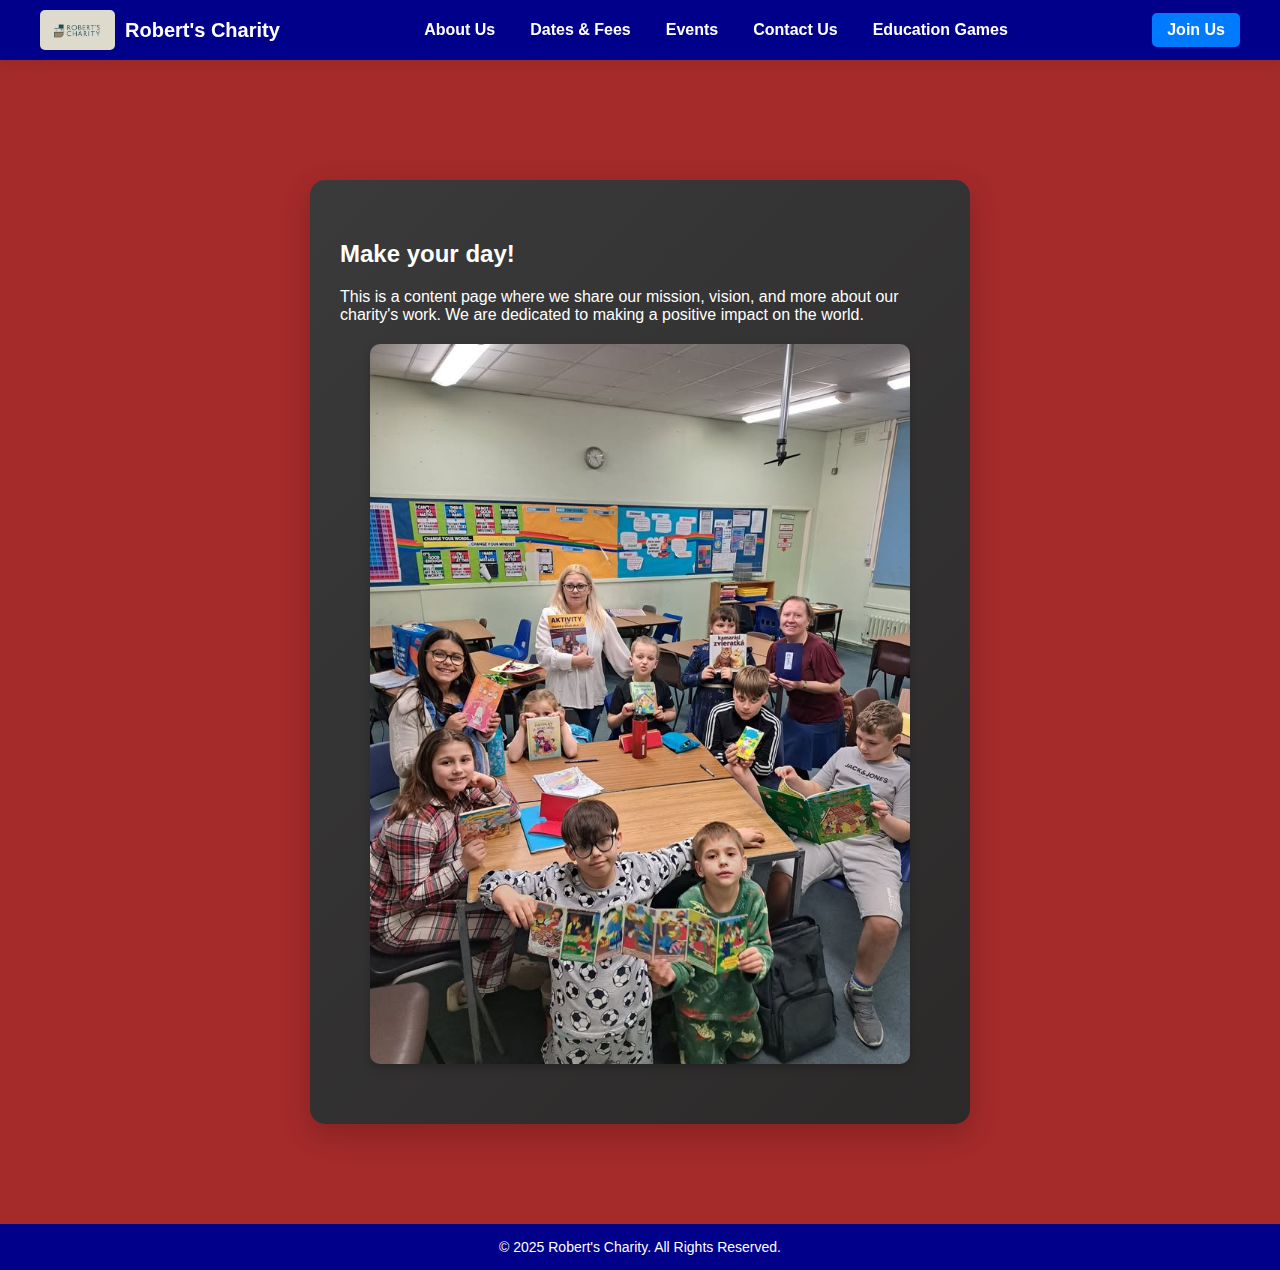
<file: index.html>
<!DOCTYPE html>
<html lang="en">

<head>
    <meta charset="UTF-8">
    <meta name="viewport" content="width=device-width, initial-scale=1.0">
    <title>Robert's Charity</title>
    <link href="css/style.css" rel="stylesheet">

    <!-- External JavaScript -->
    <script src="scripts/javascript.js" defer></script> <!-- Ensure this loads after HTML -->

</head>

<body>

    <!-- Header Section -->
    <header>
        <div class="header-container">
            <!-- Logo & Site Name -->
            <div class="logo-title">
                <a href="index.html">
                    <img src="images/Logo.png" alt="Robert's Charity Logo" class="logo">
                    <span class="site-name">Robert's Charity</span>
                </a>
            </div>

            

            <!-- Navigation Menu -->
            <nav class="nav-menu" id="nav-menu">
                <a href="pages/about.html">About Us</a>
                <a href="pages/dates-fees.html">Dates & Fees</a>
                <a href="pages/events.html">Events</a>
                <a href="pages/contact.html">Contact Us</a>
                <a href="pages/educationgames.html">Education Games</a>
            </nav>

            <!-- Right Actions (Language & Join Us) -->
            <div class="right-actions">
                
                <a href="pages/signup.html" class="join-btn">Join Us</a>
            </div>
        </div>
    </header>

    <!-- Main Content -->
    <main>
        <div class="content">
            <h2>Make your day!</h2>
            <p>This is a content page where we share our mission, vision, and more about our charity's work. We are dedicated to making a positive impact on the world.</p>
            <img src="images/homepage.jpg" alt="Charity Image" class="homepage-image">
        </div>
    </main>

    <!-- Footer Section -->
    <footer>
        <p>&copy; 2025 Robert's Charity. All Rights Reserved.</p>
    </footer>

</body>

</html>
</file>
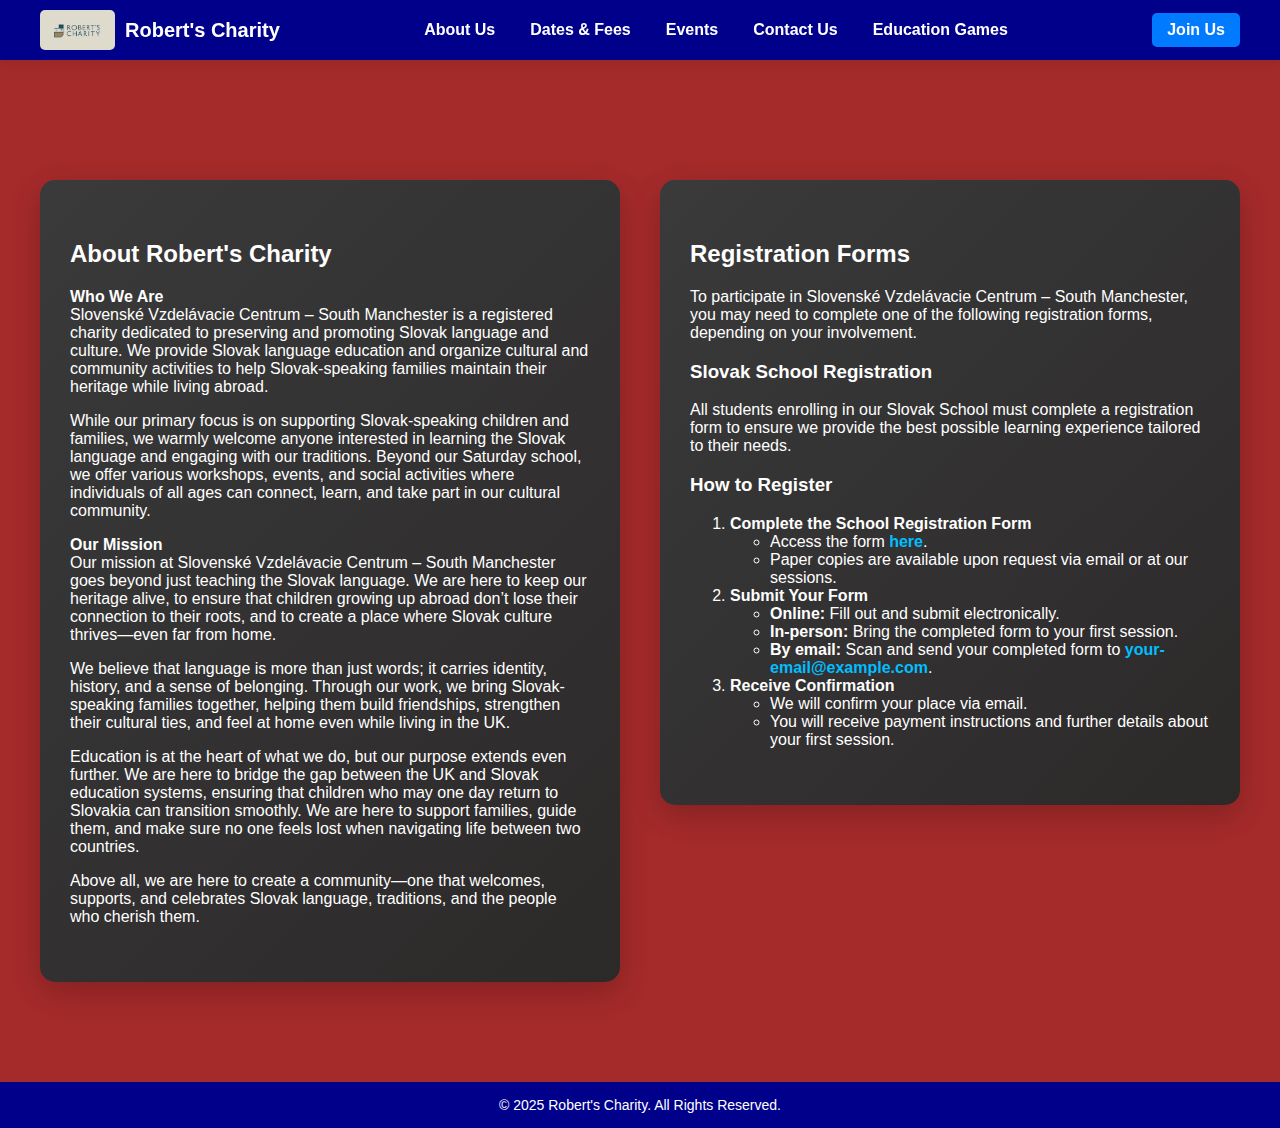
<file: pages/about.html>
<!DOCTYPE html>
<html lang="en">

<head>
    <meta charset="UTF-8">
    <meta name="viewport" content="width=device-width, initial-scale=1.0">
    <title>About Us - Robert's Charity</title>
    <link href="../css/style.css" rel="stylesheet">
    <script src="../scripts/javascript.js"></script>


</head>

<body>

    <!-- Header Section -->
    <header>
        <div class="header-container">
            <!-- Logo & Site Name -->
            <div class="logo-title">
                <a href="../">
                    <img src="../images/Logo.png" alt="Robert's Charity Logo" class="logo">
                    <span class="site-name">Robert's Charity</span>
                </a>
            </div>


            <!-- Navigation Menu -->

            <nav class="nav-menu">
                <a href="./about.html">About Us</a>
                <a href="./dates-fees.html">Dates & Fees</a>
                <a href="./events.html">Events</a>
                <a href="./contact.html">Contact Us</a>
                <a href="./educationgames.html">Education Games</a>
            </nav>



            <!-- Language & Join Us Button -->
            <div class="right-actions">
                
                <a href="pages/signup.html" class="join-btn">Join Us</a>

            </div>
        </div>
    </header>

    <!-- Main Content -->
    <main>
        <div class="content-container">
            <div class="content left-content">
                <h2>About Robert's Charity</h2>
                <p>
                    <strong>Who We Are</strong><br>
                    Slovenské Vzdelávacie Centrum – South Manchester is a registered charity dedicated to preserving and
                    promoting Slovak language and culture. We provide Slovak language education and organize cultural
                    and community activities to help Slovak-speaking families maintain their heritage while living
                    abroad.
                </p>
                <p>
                    While our primary focus is on supporting Slovak-speaking children and families, we warmly welcome
                    anyone interested in learning the Slovak language and engaging with our traditions. Beyond our
                    Saturday school, we offer various workshops, events, and social activities where individuals of all
                    ages can connect, learn, and take part in our cultural community.
                </p>
                <p>
                    <strong>Our Mission</strong><br>
                    Our mission at Slovenské Vzdelávacie Centrum – South Manchester goes beyond just teaching the Slovak
                    language. We are here to keep our heritage alive, to ensure that children growing up abroad don’t
                    lose their connection to their roots, and to create a place where Slovak culture thrives—even far
                    from home.
                </p>
                <p>
                    We believe that language is more than just words; it carries identity, history, and a sense of
                    belonging. Through our work, we bring Slovak-speaking families together, helping them build
                    friendships, strengthen their cultural ties, and feel at home even while living in the UK.
                </p>
                <p>
                    Education is at the heart of what we do, but our purpose extends even further. We are here to bridge
                    the gap between the UK and Slovak education systems, ensuring that children who may one day return
                    to Slovakia can transition smoothly. We are here to support families, guide them, and make sure no
                    one feels lost when navigating life between two countries.
                </p>
                <p>
                    Above all, we are here to create a community—one that welcomes, supports, and celebrates Slovak
                    language, traditions, and the people who cherish them.
                </p>
            </div>

            <!-- Registration Information Section -->
            <div class="content right-content">
                <h2>Registration Forms</h2>
                <p>To participate in Slovenské Vzdelávacie Centrum – South Manchester, you may need to complete one of
                    the following registration forms, depending on your involvement.</p>

                <h3>Slovak School Registration</h3>
                <p>All students enrolling in our Slovak School must complete a registration form to ensure we provide
                    the best possible learning experience tailored to their needs.</p>

                <h3>How to Register</h3>
                <ol>
                    <li><strong>Complete the School Registration Form</strong>
                        <ul>
                            <li>Access the form <a href="signup.html">here</a>.</li>
                            <li>Paper copies are available upon request via email or at our sessions.</li>
                        </ul>
                    </li>
                    <li><strong>Submit Your Form</strong>
                        <ul>
                            <li><strong>Online:</strong> Fill out and submit electronically.</li>
                            <li><strong>In-person:</strong> Bring the completed form to your first session.</li>
                            <li><strong>By email:</strong> Scan and send your completed form to <a
                                    href="mailto:your-email@example.com">your-email@example.com</a>.</li>
                        </ul>
                    </li>
                    <li><strong>Receive Confirmation</strong>
                        <ul>
                            <li>We will confirm your place via email.</li>
                            <li>You will receive payment instructions and further details about your first session.</li>
                        </ul>
                    </li>
                </ol>
            </div>
        </div>
    </main>


    <!-- Footer Section -->
    <footer>
        <p>&copy; 2025 Robert's Charity. All Rights Reserved.</p>
    </footer>

</body>

</html>
</file>
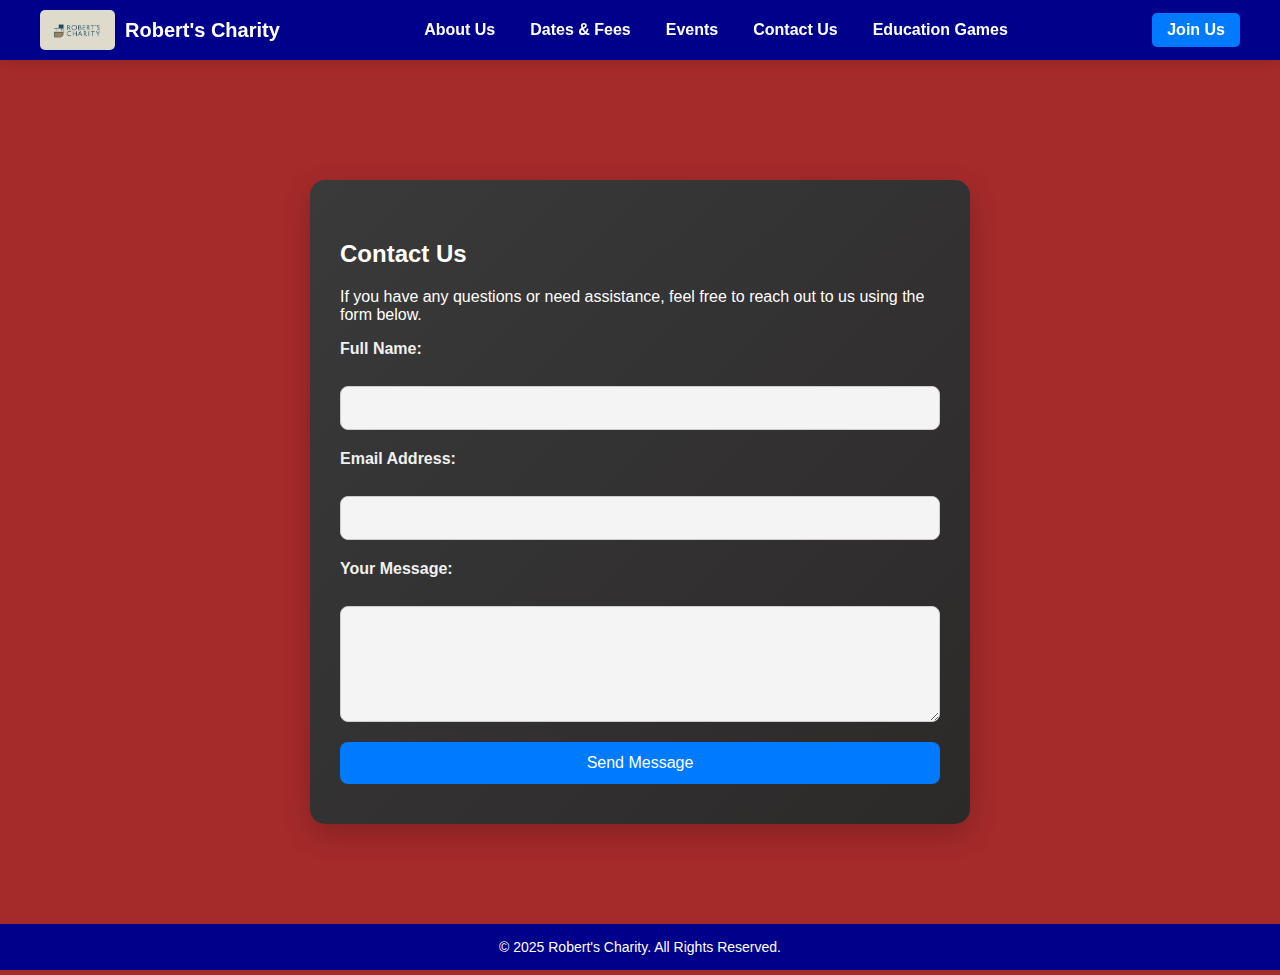
<file: pages/contact.html>
<!DOCTYPE html>
<html lang="en">

<head>
    <meta charset="UTF-8">
    <meta name="viewport" content="width=device-width, initial-scale=1.0">
    <title>Contact Us - Robert's Charity</title>
    <link href="../css/style.css" rel="stylesheet">
    <script src="../scripts/javascript.js" defer></script>
</head>

<body>

    <!-- Header Section -->
    <header>
        <div class="header-container">
            <!-- Logo & Site Name -->
            <div class="logo-title">
                <a href="../index.html">
                    <img src="../images/Logo.png" alt="Robert's Charity Logo" class="logo">
                    <span class="site-name">Robert's Charity</span>
                </a>
            </div>


            <!-- Navigation Menu -->
            <nav class="nav-menu">
                <a href="./about.html">About Us</a>
                <a href="./dates-fees.html">Dates & Fees</a>
                <a href="./events.html">Events</a>
                <a href="./contact.html">Contact Us</a>
                <a href="./educationgames.html">Education Games</a>
            </nav>

            <!-- Language & Join Us Button -->
            <div class="right-actions">
                
                <a href="signup.html" class="join-btn">Join Us</a>
            </div>
        </div>
    </header>

    <!-- Main Content -->
    <main>
        <div class="content">
            <h2>Contact Us</h2>
            <p>If you have any questions or need assistance, feel free to reach out to us using the form below.</p>

            <!-- Contact Form -->
            <form id="contact-form">
                <label for="name">Full Name:</label>
                <input type="text" id="name" name="name" required>

                <label for="email">Email Address:</label>
                <input type="email" id="email" name="email" required>

                <label for="message">Your Message:</label>
                <textarea id="message" name="message" rows="5" required></textarea>

                <button type="submit">Send Message</button>
            </form>

            <p class="success-message" id="success-message" style="display: none;">Thank you! Your message has been
                sent.</p>
        </div>
    </main>

    <!-- Footer Section -->
    <footer>
        <p>&copy; 2025 Robert's Charity. All Rights Reserved.</p>
    </footer>

    <script>
        document.getElementById("contact-form").addEventListener("submit", function (event) {
            event.preventDefault();
            document.getElementById("success-message").style.display = "block";
            this.reset();
        });
    </script>

</body>

</html>
</file>
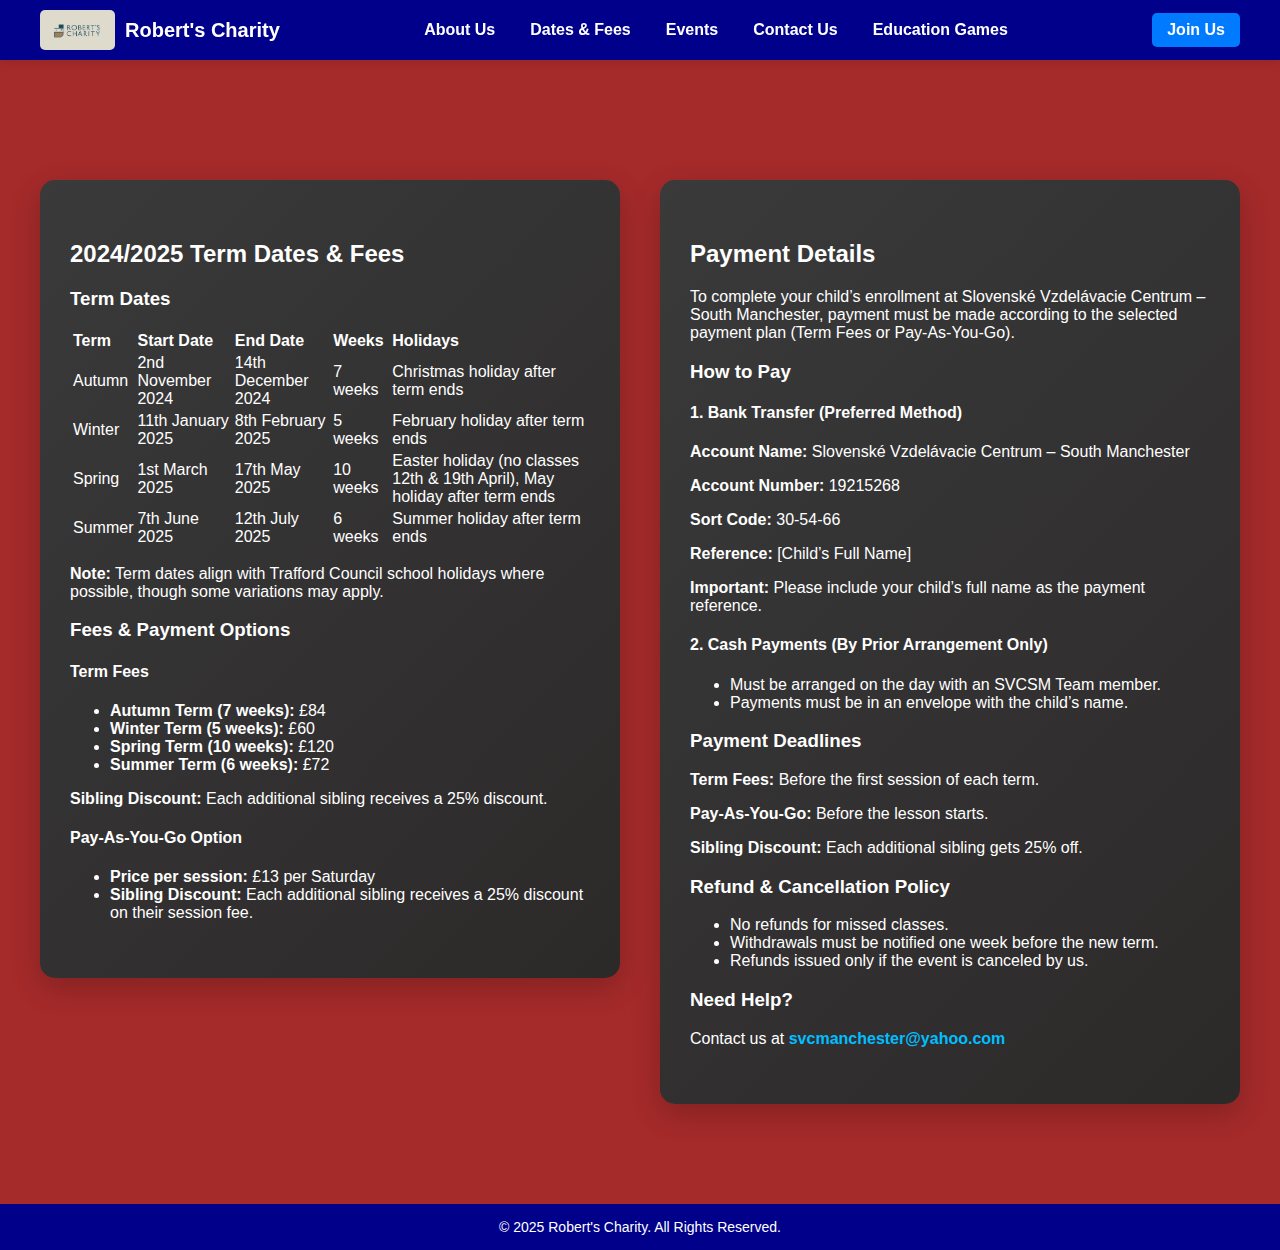
<file: pages/dates-fees.html>
<!DOCTYPE html>
<html lang="en">

<head>
    <meta charset="UTF-8">
    <meta name="viewport" content="width=device-width, initial-scale=1.0">
    <title>Dates & Fees - Robert's Charity</title>
    <link href="../css/style.css" rel="stylesheet">
    <script src="../scripts/javascript.js"></script>
</head>

<body>

    <!-- Header Section -->
    <header>
        <div class="header-container">
            <!-- Logo & Site Name -->
            <div class="logo-title">
                <a href="../index.html">
                    <img src="../images/Logo.png" alt="Robert's Charity Logo" class="logo">
                    <span class="site-name">Robert's Charity</span>
                </a>
            </div>


            <!-- Navigation Menu -->
            <nav class="nav-menu">
                <a href="./about.html">About Us</a>
                <a href="./dates-fees.html">Dates & Fees</a>
                <a href="./events.html">Events</a>
                <a href="./contact.html">Contact Us</a>
                <a href="./educationgames.html">Education Games</a>
            </nav>

            <!-- Language & Join Us Button -->
            <div class="right-actions">
                
                <a href="signup.html" class="join-btn">Join Us</a>
            </div>
        </div>
    </header>

    <main>
        <div class="content-container">
            <!-- Left Box: Term Dates & Fees -->
            <div class="content left-content">
                <h2>2024/2025 Term Dates & Fees</h2>

                <section class="term-dates">
                    <h3>Term Dates</h3>
                    <table>
                        <thead>
                            <tr>
                                <th>Term</th>
                                <th>Start Date</th>
                                <th>End Date</th>
                                <th>Weeks</th>
                                <th>Holidays</th>
                            </tr>
                        </thead>
                        <tbody>
                            <tr>
                                <td>Autumn</td>
                                <td>2nd November 2024</td>
                                <td>14th December 2024</td>
                                <td>7 weeks</td>
                                <td>Christmas holiday after term ends</td>
                            </tr>
                            <tr>
                                <td>Winter</td>
                                <td>11th January 2025</td>
                                <td>8th February 2025</td>
                                <td>5 weeks</td>
                                <td>February holiday after term ends</td>
                            </tr>
                            <tr>
                                <td>Spring</td>
                                <td>1st March 2025</td>
                                <td>17th May 2025</td>
                                <td>10 weeks</td>
                                <td>Easter holiday (no classes 12th & 19th April), May holiday after term ends</td>
                            </tr>
                            <tr>
                                <td>Summer</td>
                                <td>7th June 2025</td>
                                <td>12th July 2025</td>
                                <td>6 weeks</td>
                                <td>Summer holiday after term ends</td>
                            </tr>
                        </tbody>
                    </table>
                    <p><strong>Note:</strong> Term dates align with Trafford Council school holidays where possible,
                        though some variations may apply.</p>
                </section>

                <section class="fees">
                    <h3>Fees & Payment Options</h3>
                    <h4>Term Fees</h4>
                    <ul>
                        <li><strong>Autumn Term (7 weeks):</strong> £84</li>
                        <li><strong>Winter Term (5 weeks):</strong> £60</li>
                        <li><strong>Spring Term (10 weeks):</strong> £120</li>
                        <li><strong>Summer Term (6 weeks):</strong> £72</li>
                    </ul>
                    <p><strong>Sibling Discount:</strong> Each additional sibling receives a 25% discount.</p>

                    <h4>Pay-As-You-Go Option</h4>
                    <ul>
                        <li><strong>Price per session:</strong> £13 per Saturday</li>
                        <li><strong>Sibling Discount:</strong> Each additional sibling receives a 25% discount on their
                            session fee.</li>
                    </ul>
                </section>
            </div>

            <!-- Right Box: Payment Details -->
            <div class="content right-content">
                <h2>Payment Details</h2>
                <p>To complete your child’s enrollment at Slovenské Vzdelávacie Centrum – South Manchester, payment must
                    be made according to the selected payment plan (Term Fees or Pay-As-You-Go).</p>

                <h3>How to Pay</h3>
                <h4>1. Bank Transfer (Preferred Method)</h4>
                <p><strong>Account Name:</strong> Slovenské Vzdelávacie Centrum – South Manchester</p>
                <p><strong>Account Number:</strong> 19215268</p>
                <p><strong>Sort Code:</strong> 30-54-66</p>
                <p><strong>Reference:</strong> [Child’s Full Name]</p>
                <p><strong>Important:</strong> Please include your child’s full name as the payment reference.</p>

                <h4>2. Cash Payments (By Prior Arrangement Only)</h4>
                <ul>
                    <li>Must be arranged on the day with an SVCSM Team member.</li>
                    <li>Payments must be in an envelope with the child’s name.</li>
                </ul>

                <h3>Payment Deadlines</h3>
                <p><strong>Term Fees:</strong> Before the first session of each term.</p>
                <p><strong>Pay-As-You-Go:</strong> Before the lesson starts.</p>
                <p><strong>Sibling Discount:</strong> Each additional sibling gets 25% off.</p>

                <h3>Refund & Cancellation Policy</h3>
                <ul>
                    <li>No refunds for missed classes.</li>
                    <li>Withdrawals must be notified one week before the new term.</li>
                    <li>Refunds issued only if the event is canceled by us.</li>
                </ul>

                <h3>Need Help?</h3>
                <p>Contact us at <a href="mailto:svcmanchester@yahoo.com">svcmanchester@yahoo.com</a></p>
            </div>
        </div>
    </main>


    <!-- Footer Section -->
    <footer>
        <p>&copy; 2025 Robert's Charity. All Rights Reserved.</p>
    </footer>

</body>

</html>
</file>
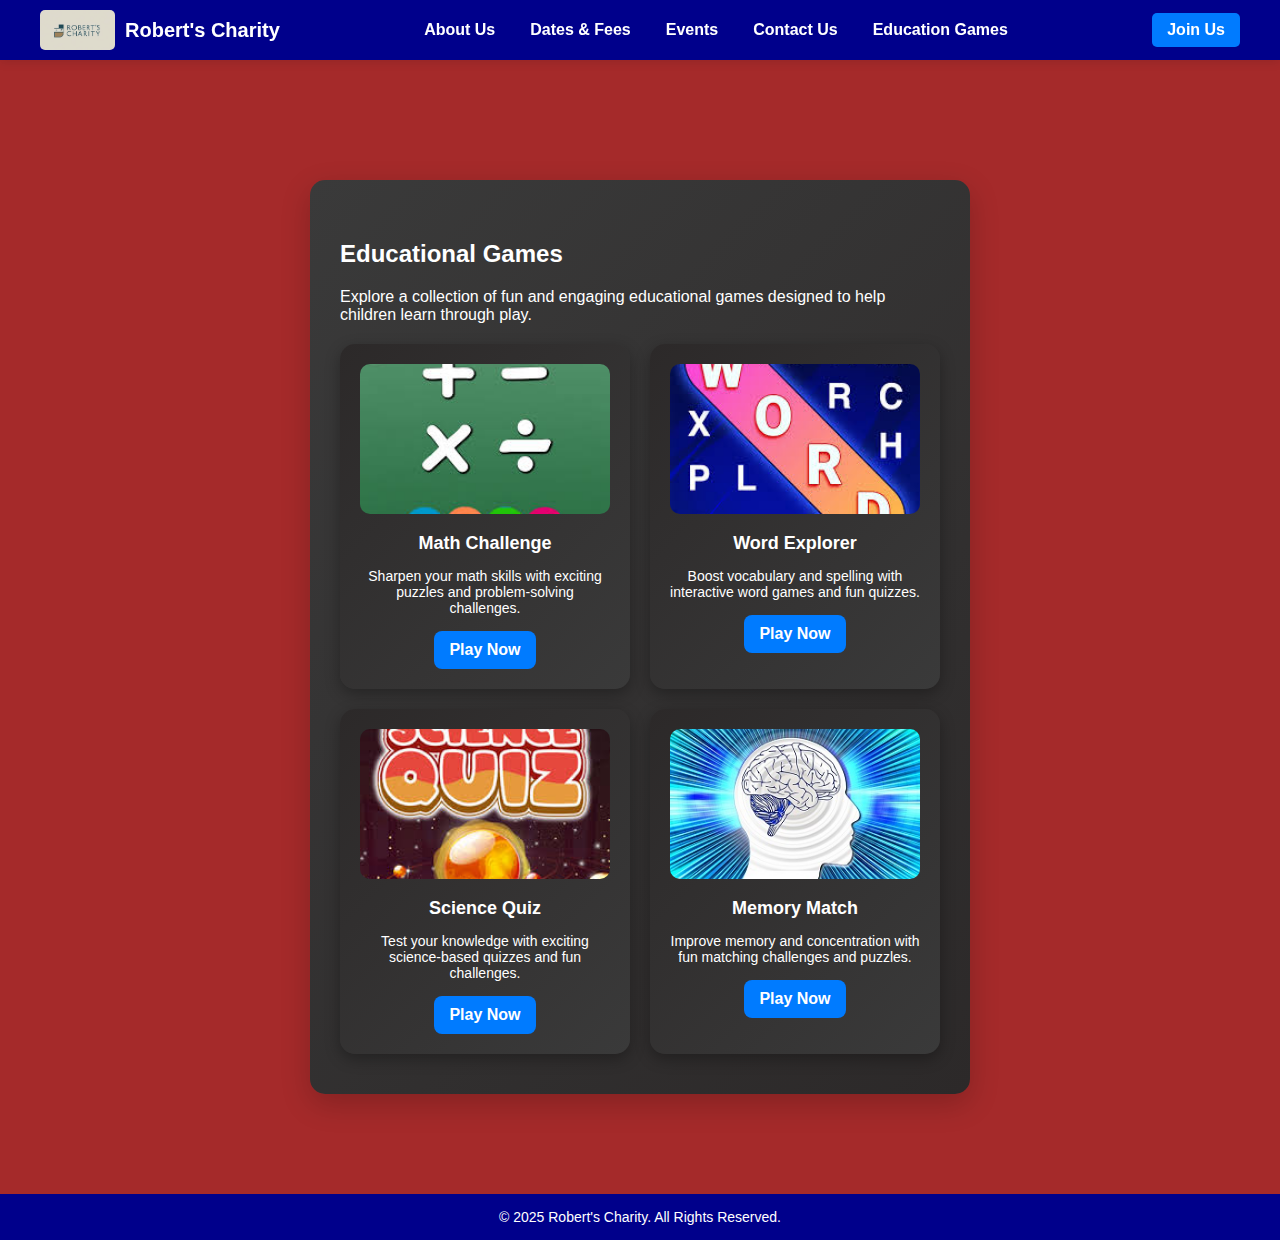
<file: pages/educationgames.html>
<!DOCTYPE html>
<html lang="en">

<head>
    <meta charset="UTF-8">
    <meta name="viewport" content="width=device-width, initial-scale=1.0">
    <title>Education Games - Robert's Charity</title>
    <link href="../css/style.css" rel="stylesheet">
    <script src="../scripts/javascript.js"></script>
</head>

<body>

    <!-- Header Section -->
    <header>
        <div class="header-container">
            <!-- Logo & Site Name -->
            <div class="logo-title">
                <a href="../index.html">
                    <img src="../images/Logo.png" alt="Robert's Charity Logo" class="logo">
                    <span class="site-name">Robert's Charity</span>
                </a>
            </div>

            <nav class="nav-menu">
                <a href="./about.html">About Us</a>
                <a href="./dates-fees.html">Dates & Fees</a>
                <a href="./events.html">Events</a>
                <a href="./contact.html">Contact Us</a>
                <a href="./educationgames.html">Education Games</a>
            </nav>

            <div class="right-actions">
                
                <a href="signup.html" class="join-btn">Join Us</a>
            </div>
        </div>
    </header>

    <!-- Main Content -->
    <main>
        <div class="content">
            <h2>Educational Games</h2>
            <p>Explore a collection of fun and engaging educational games designed to help children learn through play.
            </p>

            <section class="game-container">
                <!-- Game 1 -->
                <div class="game-box">
                    <img src="../images/math-game.jpg" alt="Math Challenge">
                    <h3>Math Challenge</h3>
                    <p>Sharpen your math skills with exciting puzzles and problem-solving challenges.</p>
                    <a href="https://www.coolmathgames.com/" target="_blank" class="play-btn">Play Now</a>
                </div>

                <!-- Game 2 -->
                <div class="game-box">
                    <img src="../images/word-explorer.jpg" alt="Word Explorer">
                    <h3>Word Explorer</h3>
                    <p>Boost vocabulary and spelling with interactive word games and fun quizzes.</p>
                    <a href="https://www.spellingcity.com/" target="_blank" class="play-btn">Play Now</a>
                </div>

                <!-- Game 3 -->
                <div class="game-box">
                    <img src="../images/science-quiz.jpg" alt="Science Quiz">
                    <h3>Science Quiz</h3>
                    <p>Test your knowledge with exciting science-based quizzes and fun challenges.</p>
                    <a href="https://www.nationalgeographic.com/games/quizzes" target="_blank" class="play-btn">Play
                        Now</a>
                </div>

                <!-- Game 4 -->
                <div class="game-box">
                    <img src="../images/memory-match.jpg" alt="Memory Match">
                    <h3>Memory Match</h3>
                    <p>Improve memory and concentration with fun matching challenges and puzzles.</p>
                    <a href="https://www.memory-improvement-tips.com/free-memory-games.html" target="_blank"
                        class="play-btn">Play Now</a>
                </div>
            </section>
        </div>
    </main>

    <!-- Footer Section -->
    <footer>
        <p>&copy; 2025 Robert's Charity. All Rights Reserved.</p>
    </footer>

</body>

</html>
</file>
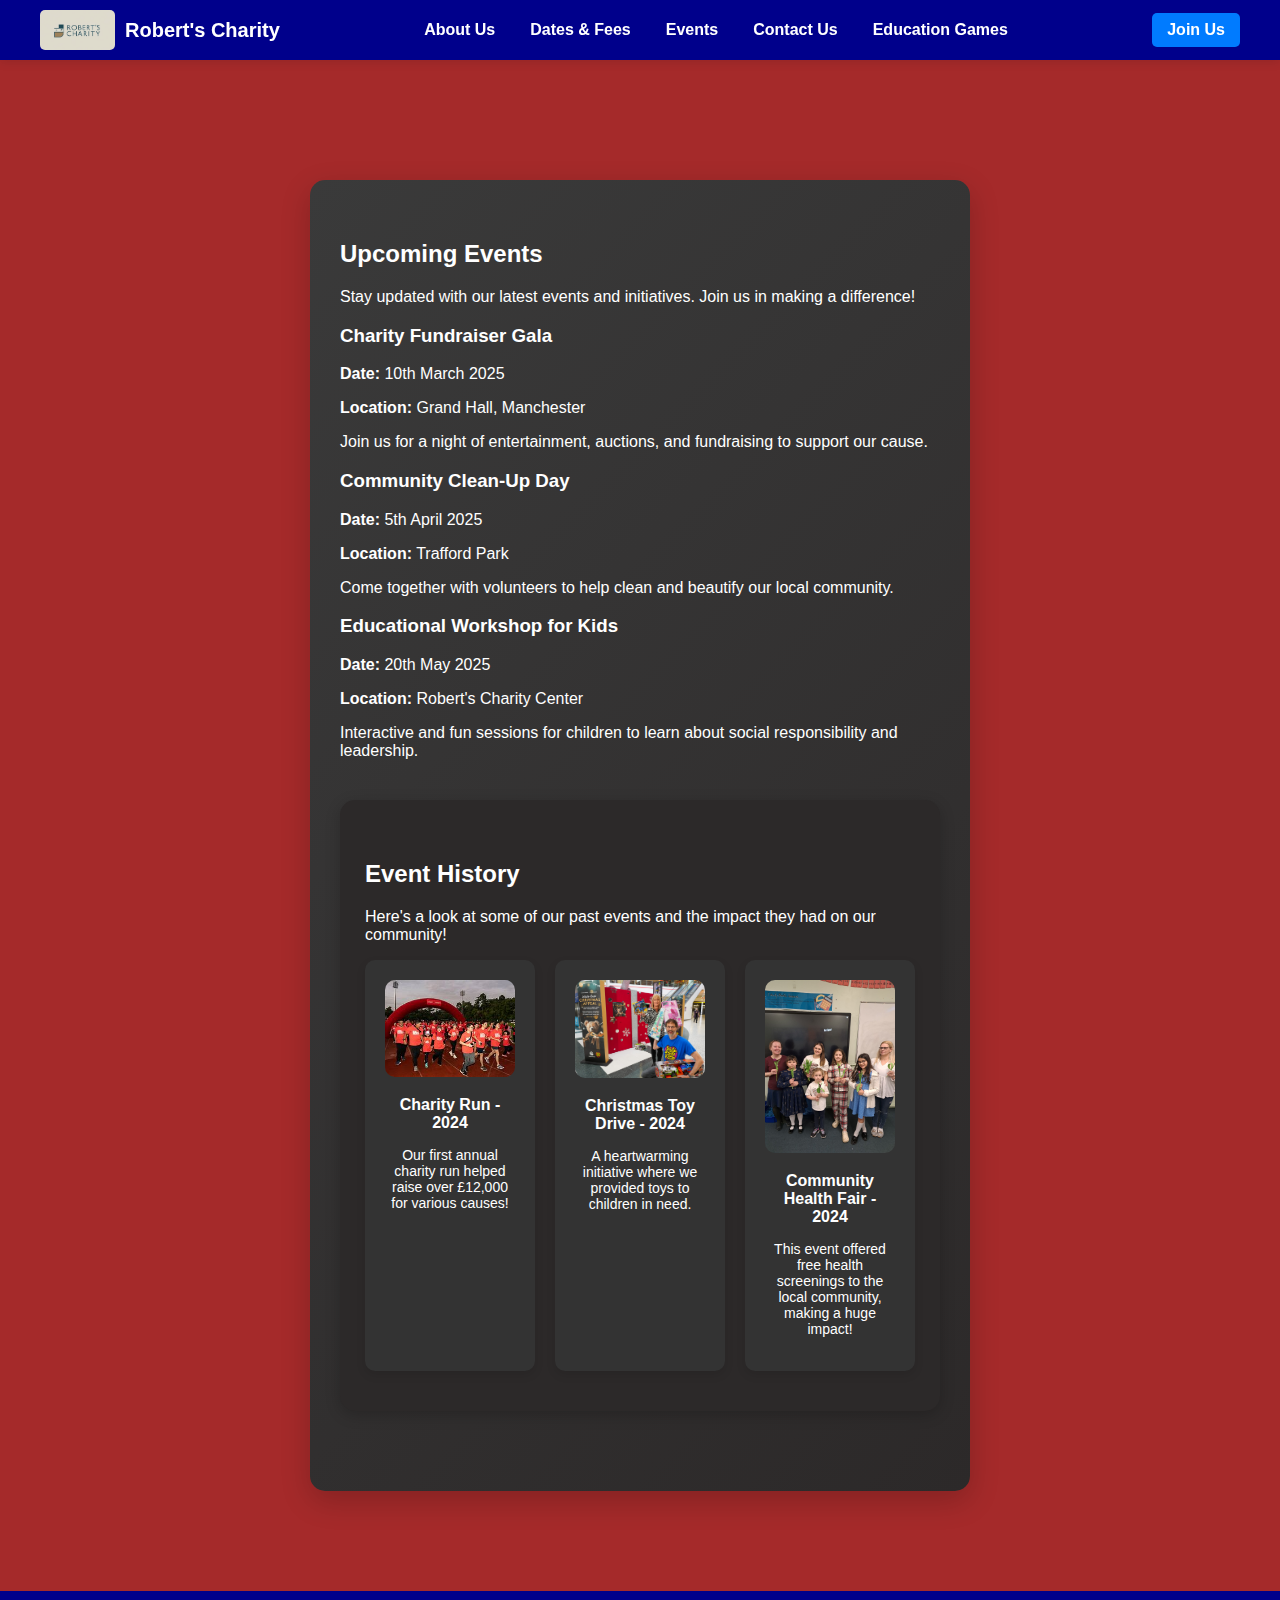
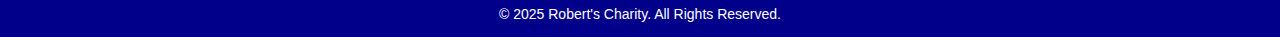
<file: pages/events.html>
<!DOCTYPE html>
<html lang="en">

<head>
    <meta charset="UTF-8">
    <meta name="viewport" content="width=device-width, initial-scale=1.0">
    <title>Events - Robert's Charity</title>
    <link href="../css/style.css" rel="stylesheet">
    <script src="../scripts/javascript.js"></script>
</head>

<body>

    <!-- Header Section -->
    <header>
        <div class="header-container">
            <!-- Logo & Site Name -->
            <div class="logo-title">
                <a href="../index.html">
                    <img src="../images/Logo.png" alt="Robert's Charity Logo" class="logo">
                    <span class="site-name">Robert's Charity</span>
                </a>
            </div>

            <!-- Navigation Menu -->
            <nav class="nav-menu">
                <a href="./about.html">About Us</a>
                <a href="./dates-fees.html">Dates & Fees</a>
                <a href="./events.html">Events</a>
                <a href="./contact.html">Contact Us</a>
                <a href="./educationgames.html">Education Games</a>
            </nav>


            <!-- Language & Join Us Button -->
            <div class="right-actions">
                
                <a href="signup.html" class="join-btn">Join Us</a>
            </div>
        </div>
    </header>

    <!-- Main Content -->
    <main>
        <div class="content">
            <h2>Upcoming Events</h2>
            <p>Stay updated with our latest events and initiatives. Join us in making a difference!</p>

            <section class="event-list">
                <article class="event">
                    <h3>Charity Fundraiser Gala</h3>
                    <p><strong>Date:</strong> 10th March 2025</p>
                    <p><strong>Location:</strong> Grand Hall, Manchester</p>
                    <p>Join us for a night of entertainment, auctions, and fundraising to support our cause.</p>
                </article>

                <article class="event">
                    <h3>Community Clean-Up Day</h3>
                    <p><strong>Date:</strong> 5th April 2025</p>
                    <p><strong>Location:</strong> Trafford Park</p>
                    <p>Come together with volunteers to help clean and beautify our local community.</p>
                </article>

                <article class="event">
                    <h3>Educational Workshop for Kids</h3>
                    <p><strong>Date:</strong> 20th May 2025</p>
                    <p><strong>Location:</strong> Robert's Charity Center</p>
                    <p>Interactive and fun sessions for children to learn about social responsibility and leadership.
                    </p>
                </article>
            </section>

            <!-- Event History Section -->
            <section class="event-history">
                <h2>Event History</h2>
                <p>Here's a look at some of our past events and the impact they had on our community!</p>

                <div class="history-grid">
                    <div class="history-item">
                        <img src="../images/event1.jpg" alt="Event 1" class="event-image">
                        <p><strong>Charity Run - 2024</strong></p>
                        <p>Our first annual charity run helped raise over £12,000 for various causes!</p>
                    </div>

                    <div class="history-item">
                        <img src="../images/event2.jpg" alt="Event 2" class="event-image"> 
                        <p><strong>Christmas Toy Drive - 2024</strong></p>
                        <p>A heartwarming initiative where we provided toys to children in need.</p>
                    </div>

                    <div class="history-item">
                        <img src="../images/event3.jpg" alt="Event 3" class="event-image"> 
                        <p><strong>Community Health Fair - 2024</strong></p>
                        <p>This event offered free health screenings to the local community, making a huge impact!</p>
                    </div>
                </div>
            </section>

        </div>
    </main>

    <!-- Footer Section -->
    <footer>
        <p>&copy; 2025 Robert's Charity. All Rights Reserved.</p>
    </footer>

</body>

</html>
</file>
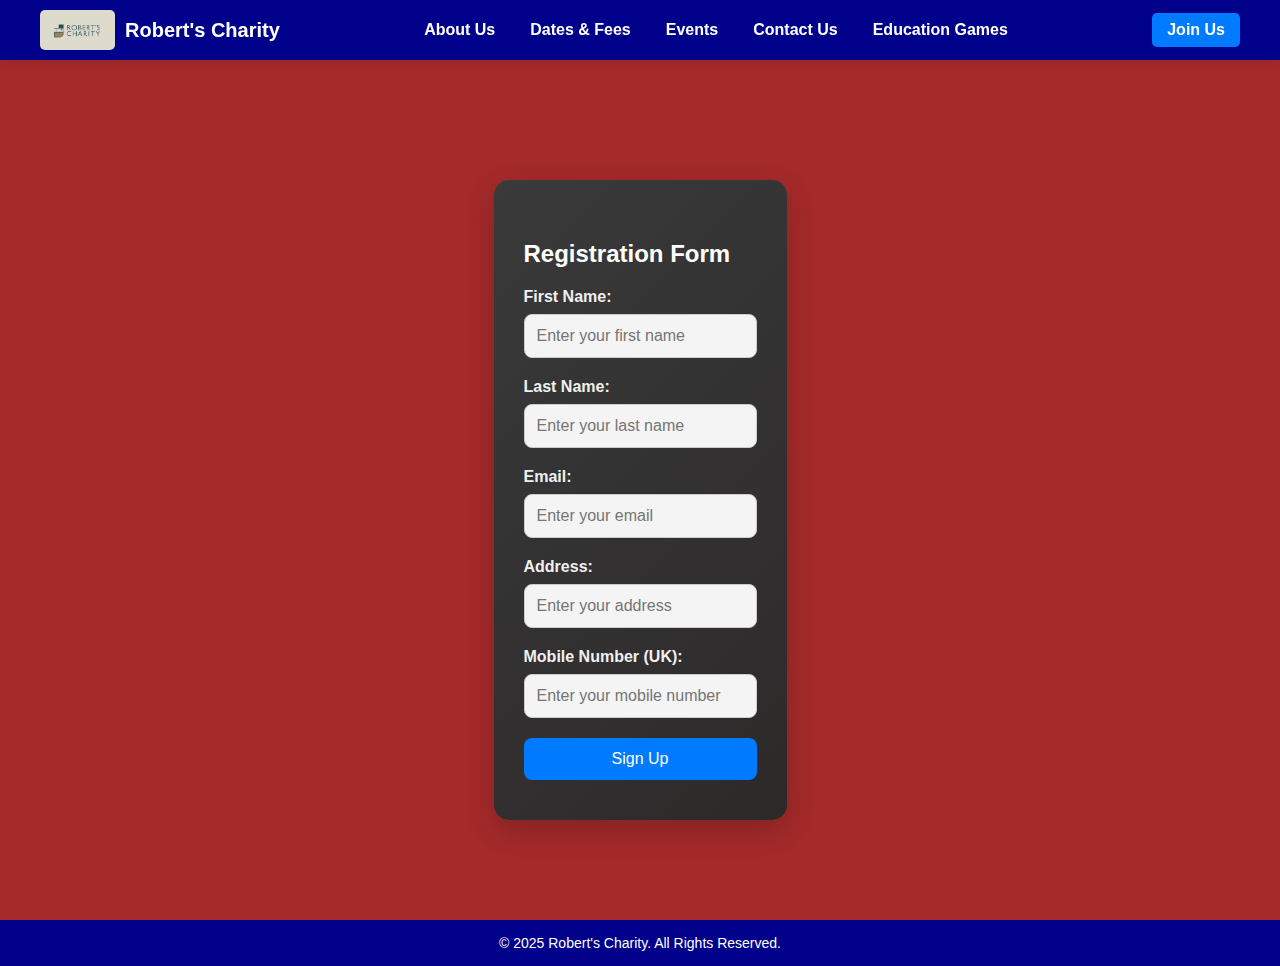
<file: pages/signup.html>
<!DOCTYPE html>
<html lang="en">
<head>
    <meta charset="UTF-8">
    <meta name="viewport" content="width=device-width, initial-scale=1.0">
    <title>Robert's Charity</title>
    <link href="../css/style.css" rel="stylesheet">
    <script src="../scripts/javascript.js"></script>
</head>

<body>

    <!-- Header Section -->
    <header>
        <div class="header-container">
            <!-- Logo & Site Name -->
            <div class="logo-title">
                <a href="index.html">
                <img src="../images/Logo.png" alt="Robert's Charity Logo" class="logo">
                <span class="site-name">Robert's Charity</span>
                </a>
            </div>

            <!-- Navigation Menu -->
            <nav class="nav-menu">
                <a href="about.html">About Us</a>
                <a href="dates-fees.html">Dates & Fees</a>
                <a href="events.html">Events</a>
                <a href="contact.html">Contact Us</a>
                <a href="educationgames.html">Education Games</a>
            </nav>

            <!-- Language & Join Us Button -->
            <div class="right-actions">
                
                <a href="signup.html" class="join-btn">Join Us</a>
            </div>
        </div>
    </header>

    <!-- Main Content: Registration Form -->
    <main>
        <div class="content">
            <h2>Registration Form</h2>
            <form action="#" method="POST">
                <div class="form-group">
                    <label for="first-name">First Name:</label>
                    <input type="text" id="first-name" name="first-name" required placeholder="Enter your first name">
                </div>
                <div class="form-group">
                    <label for="last-name">Last Name:</label>
                    <input type="text" id="last-name" name="last-name" required placeholder="Enter your last name">
                </div>
                <div class="form-group">
                    <label for="email">Email:</label>
                    <input type="email" id="email" name="email" required placeholder="Enter your email">
                </div>
                <div class="form-group">
                    <label for="address">Address:</label>
                    <input type="text" id="address" name="address" required placeholder="Enter your address">
                </div>
                <div class="form-group">
                    <label for="mobile">Mobile Number (UK):</label>
                    <input type="tel" id="mobile" name="mobile" required placeholder="Enter your mobile number" pattern="07[0-9]{9}" title="Please enter a valid UK mobile number starting with 07" />
                </div>
                <button type="submit" class="submit-btn">Sign Up</button>
            </form>
        </div>
    </main>

    <!-- Footer Section -->
    <footer>
        <p>&copy; 2025 Robert's Charity. All Rights Reserved.</p>
    </footer>

</body>

</html>
</file>
<file: css/style.css>
/* General Styles */
body {
    background-color: brown;
    color: white;
    font-family: Arial, sans-serif;
    padding: 0;
    margin: 0;
    text-align: center;
    display: flex;
    flex-direction: column;
    min-height: 100vh;
}

/* Header */
header {
    background-color: darkblue;
    padding: 10px 0;
    box-shadow: 0px 2px 10px rgba(0, 0, 0, 0.1);
    position: fixed;
    width: 100%;
    top: 0;
    left: 0;
    z-index: 1000;
}

/* Header Container */
.header-container {
    display: flex;
    justify-content: space-between;
    align-items: center;
    max-width: 1200px;
    margin: auto;
    padding: 0 20px;
}

/* Logo & Site Name */
.logo-title {
    display: flex;
    align-items: center;
    text-decoration: none; /* Ensure no underlining for the anchor */
}

.logo-title a {
    display: flex;
    align-items: center;
    text-decoration: none; /* Remove any link styling */
}

.logo {
    height: 40px;
    margin-right: 10px;
    border-radius: 5px;
}

.site-name {
    font-size: 20px;
    font-weight: bold;
    color: white;
    margin: 0; /* Make sure there's no extra space */
}


/* Navigation Menu */
.nav-menu {
    display: flex;
    gap: 15px;
}

.nav-menu a {
    text-decoration: none;
    color: white;
    font-weight: bold;
    padding: 5px 10px;
    transition: color 0.3s, background-color 0.3s;
    border-radius: 5px;
}

.nav-menu a:hover {
    background-color: rgba(255, 255, 255, 0.2);
}

/* Right Actions (Language & Join Us) */
.right-actions {
    display: flex;
    gap: 15px;
    align-items: center;
}

.language-btn {
    background: none;
    border: none;
    font-size: 14px;
    cursor: pointer;
    color: white;
}

.join-btn {
    background-color: #007bff;
    color: white;
    text-decoration: none;
    padding: 8px 15px;
    border-radius: 5px;
    font-weight: bold;
    transition: background-color 0.3s;
}

.join-btn:hover {
    background-color: #0056b3;
}

/* Main Content */
main {
    display: flex;
    justify-content: center;
    align-items: flex-start;
    flex-grow: 1;
    padding: 120px 20px 20px; /* Adjusted for fixed header */
}

/* Content Styles */
.content {
    background-color: rgb(44, 41, 41);
    color: white;
    padding: 40px 25px;
    border-radius: 15px;
    max-width: 600px;
    text-align: left;
    box-shadow: 0px 4px 15px rgba(0, 0, 0, 0.2);
}

/* Form Styles */
form {
    display: flex;
    flex-direction: column;
    gap: 20px;
}

.form-group {
    display: flex;
    flex-direction: column;
}

.form-group label {
    font-size: 16px;
    font-weight: bold;
    margin-bottom: 8px;
}

.form-group input {
    padding: 12px;
    font-size: 16px;
    border-radius: 8px;
    border: 1px solid #ccc;
    background-color: #f4f4f4;
    transition: border-color 0.3s, background-color 0.3s;
}

.form-group input:focus {
    border-color: #007bff;
    background-color: #e9f4ff;
    outline: none;
}

.submit-btn {
    background-color: #007bff;
    color: white;
    font-size: 16px;
    padding: 12px 25px;
    border: none;
    border-radius: 8px;
    cursor: pointer;
    transition: background-color 0.3s;
}

.submit-btn:hover {
    background-color: #0056b3;
}

/* Footer */
footer {
    background-color: darkblue;
    padding: 15px;
    width: 100%;
    text-align: center;
    box-sizing: border-box;
    margin-top: auto;
}

footer p {
    margin: 0;
    color: white;
    font-size: 14px;
}

/* Event History Styles */
.event-history {
    background-color: rgb(44, 41, 41);
    color: white;
    padding: 40px 25px;
    border-radius: 15px;
    max-width: 1200px;
    margin: 40px auto;
    text-align: left;
    box-shadow: 0px 4px 15px rgba(0, 0, 0, 0.2);
}

.history-grid {
    display: grid;
    grid-template-columns: repeat(3, 1fr);
    gap: 20px;
}

.history-item {
    background-color: #333;
    padding: 20px;
    border-radius: 10px;
    box-shadow: 0px 4px 10px rgba(0, 0, 0, 0.1);
    text-align: center;
}

.history-item img {
    max-width: 100%;
    border-radius: 10px;
    height: auto;
}

.history-item p {
    margin-top: 15px;
    font-size: 14px;
}

.history-item strong {
    font-size: 16px;
    display: block;
    margin-bottom: 5px;
}

/* Main Content */
main {
    display: flex;
    justify-content: center;
    align-items: flex-start;
    flex-grow: 1;
    padding: 140px 20px 60px; /* Adjusted for fixed header */
}

/* Content Container */
.content-container {
    display: flex;
    justify-content: space-between;
    align-items: flex-start;
    max-width: 1200px;
    margin: auto;
    gap: 40px; /* Spacing between boxes */
}

/* Content Box Styling */
.content {
    background: linear-gradient(135deg, #2c2929, #3a3a3a);
    color: white;
    padding: 40px 30px;
    border-radius: 15px;
    box-shadow: 0px 10px 30px rgba(0, 0, 0, 0.2);
    text-align: left;
    opacity: 0; /* Hidden for animation */
    transform: translateY(50px);
    transition: opacity 0.8s ease-out, transform 0.8s ease-out;
}

/* When in view, apply animation */
.content.in-view {
    opacity: 1;
    transform: translateY(0);
}

/* Left & Right Content Adjustments */
.left-content {
    width: 50%;
}

.right-content {
    width: 50%;
}

/* Link Styling */
a {
    color: #00bfff;
    text-decoration: none;
    font-weight: bold;
    transition: color 0.3s ease;
}

a:hover {
    color: #ffcc00;
}

/* Smooth Scroll Behavior */
html {
    scroll-behavior: smooth;
}

/* Footer */
footer {
    background-color: darkblue;
    padding: 15px;
    text-align: center;
    width: 100%;
    margin-top: auto;
    position: relative;
}

/* Container for Two Content Boxes */
.content-container {
    display: flex;
    justify-content: space-between;
    align-items: flex-start;
    max-width: 1200px;
    margin: auto;
    gap: 40px; /* Space between left and right boxes */
}

/* Box Styling */
.left-content,
.right-content {
    width: 50%;
    background-color: rgb(44, 41, 41);
    color: white;
    padding: 40px 30px;
    border-radius: 15px;
    box-shadow: 0px 4px 15px rgba(0, 0, 0, 0.2);
    text-align: left;
    opacity: 0; /* Hide initially for animation */
    transform: translateY(50px);
    transition: opacity 0.8s ease-out, transform 0.8s ease-out;
}

/* Make Content Appear with Animation */
.left-content.in-view,
.right-content.in-view {
    opacity: 1;
    transform: translateY(0);
}

/* Responsive Design: Stack Boxes on Small Screens */
@media (max-width: 900px) {
    .content-container {
        flex-direction: column;
        align-items: center;
    }
    .left-content,
    .right-content {
        width: 100%;
    }
}

/* Game Container */
.game-container {
    display: flex;
    flex-wrap: wrap;
    justify-content: center;
    gap: 20px;
    margin-top: 20px;
}

/* Individual Game Box */
.game-box {
    background: linear-gradient(135deg, #2c2929, #3a3a3a);
    color: white;
    padding: 20px;
    border-radius: 15px;
    width: 250px;
    text-align: center;
    box-shadow: 0px 5px 15px rgba(0, 0, 0, 0.3);
    transition: transform 0.3s ease-in-out, box-shadow 0.3s ease-in-out;
}

.game-box img {
    width: 100%;
    height: 150px;
    border-radius: 10px;
    object-fit: cover;
}

.game-box h3 {
    margin: 15px 0 10px;
    font-size: 18px;
}

.game-box p {
    font-size: 14px;
    margin-bottom: 15px;
}

/* Play Now Button */
.play-btn {
    display: inline-block;
    background-color: #007bff;
    color: white;
    text-decoration: none;
    padding: 10px 15px;
    border-radius: 8px;
    font-weight: bold;
    transition: background-color 0.3s;
}

.play-btn:hover {
    background-color: #ffcc00;
    color: black;
}

/* Hover Effect */
.game-box:hover {
    transform: translateY(-5px);
    box-shadow: 0px 10px 20px rgba(0, 0, 0, 0.5);
}

/* Responsive Design */
@media (max-width: 768px) {
    .game-container {
        flex-direction: column;
        align-items: center;
    }
}

/* Contact Form Box Styles */
.content {
    background: linear-gradient(135deg, #3a3a3a, #2c2929);
    color: white;
    padding: 40px 30px;
    border-radius: 15px;
    box-shadow: 0px 10px 30px rgba(0, 0, 0, 0.2);
    text-align: left;
    max-width: 600px;
    margin: 40px auto;
}

/* Form Styles */
form {
    display: flex;
    flex-direction: column;
    gap: 20px;
}

/* Label Styling */
form label {
    font-size: 16px;
    font-weight: bold;
    color: #f0f0f0;
    margin-bottom: 8px;
}

/* Input & Textarea Styling */
input, textarea {
    padding: 12px;
    font-size: 16px;
    border-radius: 8px;
    border: 1px solid #ccc;
    background-color: #f4f4f4;
    transition: border-color 0.3s, background-color 0.3s;
}

input:focus, textarea:focus {
    border-color: #007bff;
    background-color: #e9f4ff;
    outline: none;
}

/* Button Styling */
button {
    background-color: #007bff;
    color: white;
    font-size: 16px;
    padding: 12px 25px;
    border: none;
    border-radius: 8px;
    cursor: pointer;
    transition: background-color 0.3s;
}

button:hover {
    background-color: #0056b3;
}

/* Success Message */
.success-message {
    font-size: 16px;
    font-weight: bold;
    margin-top: 20px;
    color: #28a745;
    display: none; /* Initially hidden */
}

/* Responsive Styling */
@media (max-width: 768px) {
    .content {
        padding: 30px 20px;
    }
}

.homepage-image {
    display: block;
    margin: 20px auto;
    max-width: 90%;  /* Ensures responsiveness */
    height: auto;      /* Maintains aspect ratio */
    border-radius: 10px; /* Optional: Adds rounded corners */
    box-shadow: 0px 4px 10px rgba(0, 0, 0, 0.2); /* Optional: Adds a slight shadow */





/* Mobile Navigation - Stack items on smaller screens */
@media (max-width: 768px) {
    .nav-menu {
        display: flex;
        flex-direction: column;
        align-items: center;
        gap: 10px;
    }
}
</file>
